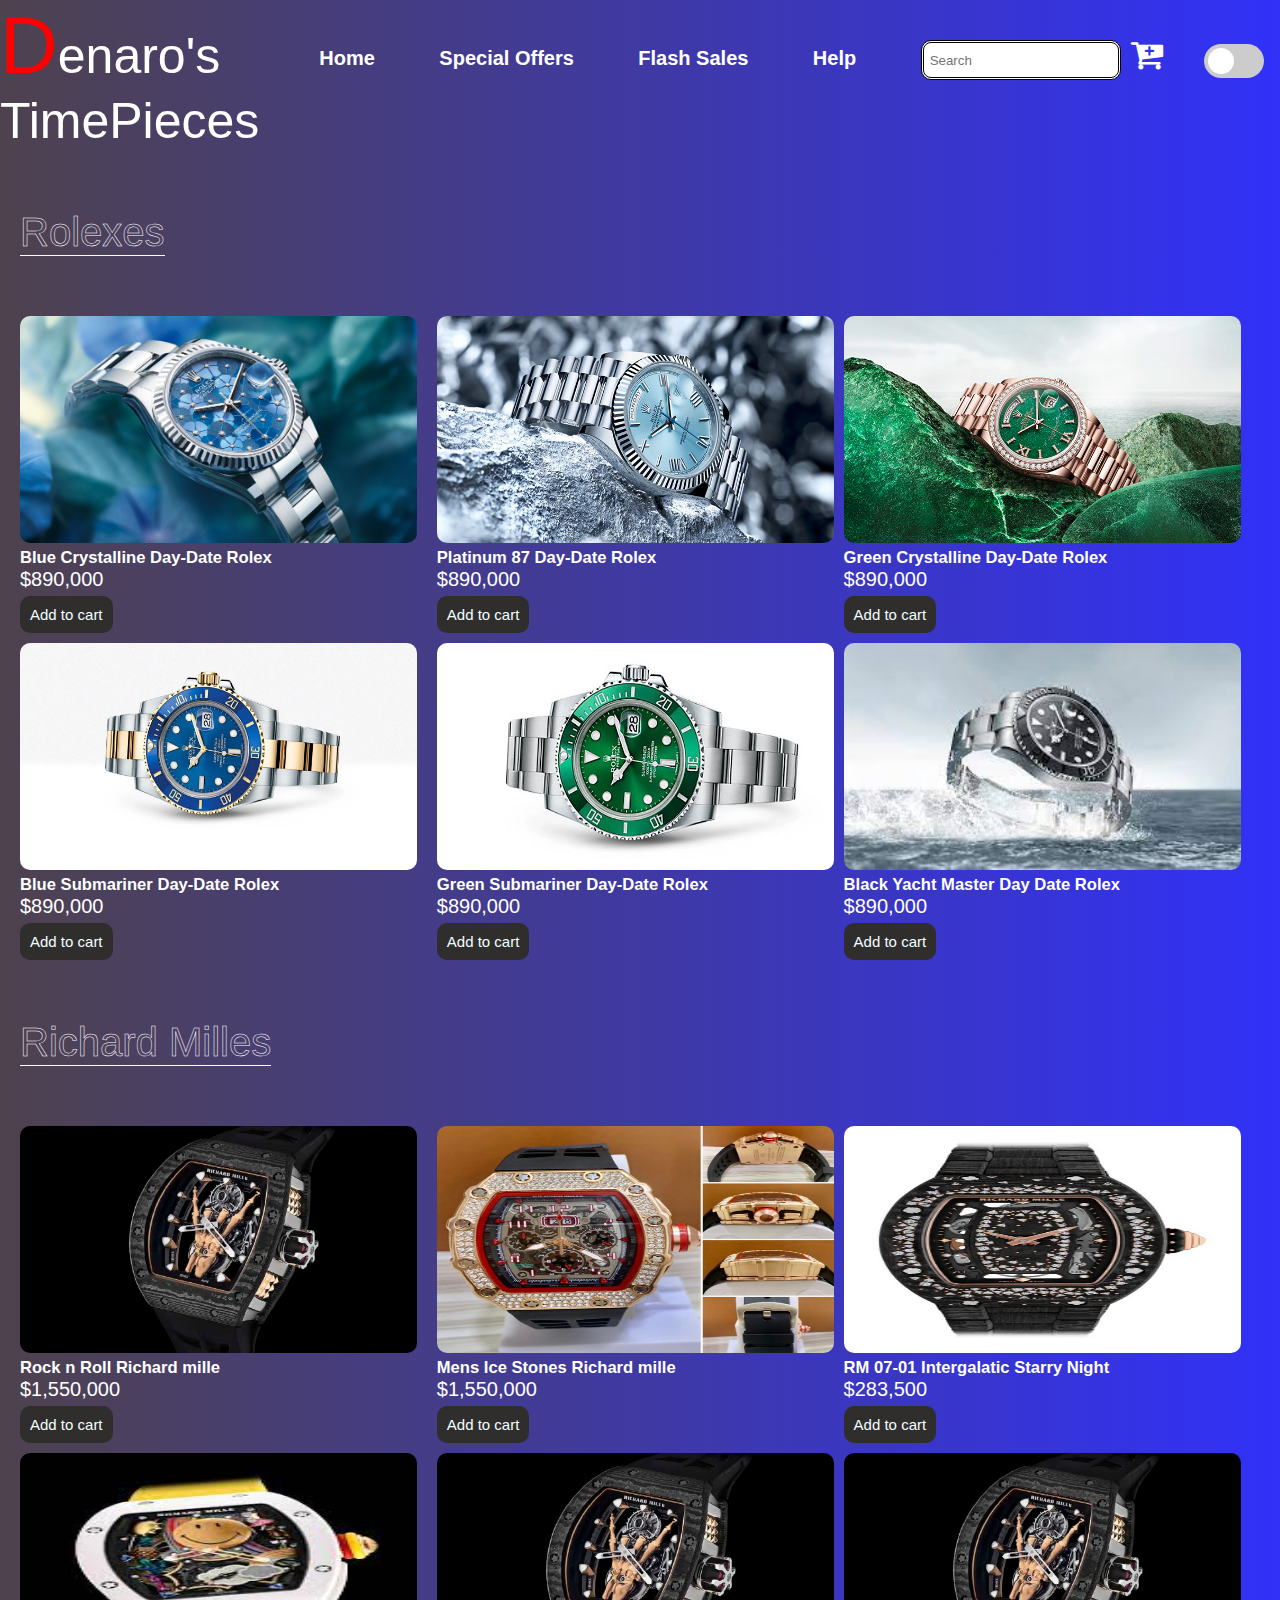
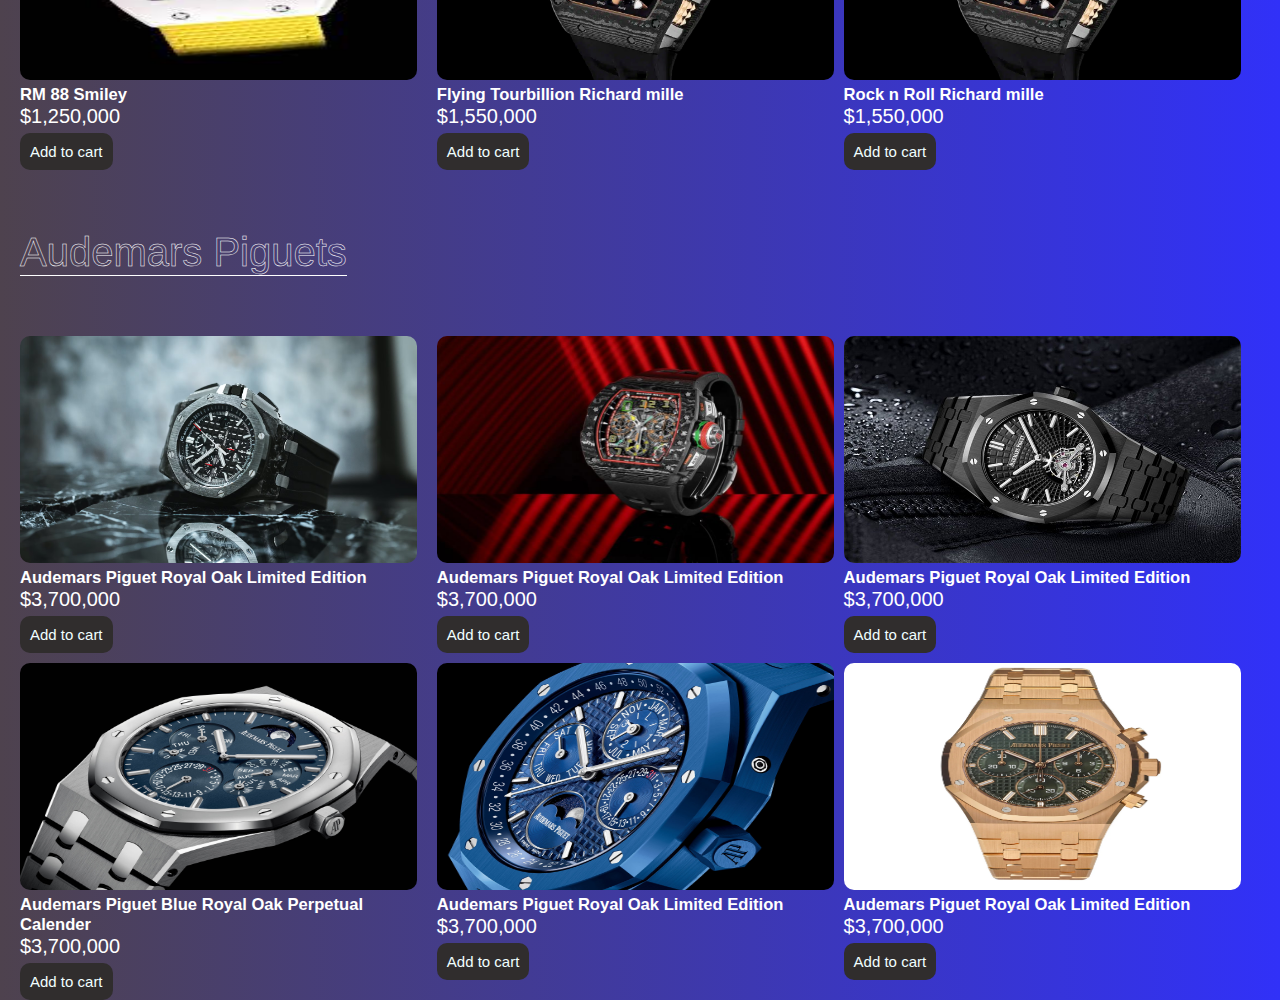
<file: index.html>
<!DOCTYPE html>
<html>
<head>
  <title></title>
  <link rel="stylesheet" type="text/css" href="./ecom.css">
  <link rel="stylesheet" href="./plugins/fontawesome/css/font-awesome.min.css">
</head>
<body>

<div class="dir">
<div class="topnav">
    <p class="gro" ><span style="color: red; font-size: 80px">D</span>enaro's<br> TimePieces</p>
    <div class="lir">
        <a href="nike.html" class="hea">Home</a>
        <a href="" class="go">Special Offers</a>
        <a href="" class="go">Flash Sales</a>
        <a href="" class="go">Help</a>
        <input type="text" placeholder="Search">  
    </div>
    <a href="" class="cart"><i class="fa fa-cart-plus"></i></a>
    <label class="switch">
        <input onclick="myFunction()"type="checkbox">
        <span class="slider round"></span>
    </label>
</div>


<p class="titl">Rolexes</p>
<div class="cat1">
    <div class="card1">
        <img width="100%" class="card-img-top" src="./Images/0a09491fcc240c6e6ad5b1888084c3d7.jpg" alt="">
        <div class="card-body">
            <h5 class="card-title">Blue Crystalline Day-Date Rolex</h5>
            <p class="card-text">$890,000</p>
            <button class="btn">Add to cart</button>
        </div>
    </div>
    <div class="card2">
        <img width="100%" class="card-img-top" src="daydate87.webp" alt="">
        <div class="card-body">
            <h5 class="card-title">Platinum 87 Day-Date Rolex</h5>
            <p class="card-text">$890,000</p>
            <button class="btn">Add to cart</button>
        </div>
    </div>
    <div class="card3">
        <img width="100%" class="card-img-top" src="greenrollie.jpg" alt="">
        <div class="card-body">
            <h5 class="card-title">Green Crystalline Day-Date Rolex</h5>
            <p class="card-text">$890,000</p>
            <button class="btn">Add to cart</button>
        </div>
    </div>
    <div class="card1">
        <img width="100%" class="card-img-top" src="bluesub.webp" alt="">
        <div class="card-body">
            <h5 class="card-title">Blue Submariner Day-Date Rolex</h5>
            <p class="card-text">$890,000</p>
            <button class="btn">Add to cart</button>
        </div>
    </div>
    <div class="card2">
        <img width="100%" class="card-img-top" src="greensub.webp" alt="">
        <div class="card-body">
            <h5 class="card-title">Green Submariner Day-Date Rolex</h5>
            <p class="card-text">$890,000</p>
            <button class="btn">Add to cart</button>
        </div>
    </div>
    <div class="card3">
        <img width="100%" class="card-img-top" src="rollie.jpeg" alt="">
        <div class="card-body">
            <h5 class="card-title">Black Yacht Master Day Date  Rolex</h5>
            <p class="card-text">$890,000</p>
            <button class="btn">Add to cart</button>
        </div>
    </div>
</div>
<p class="titl">Richard Milles</p>
<div class="cat1">
    <div class="card1">
        <img width="100%" class="card-img-top" src="./Images/Richard-Mille-RocknRoll-feature-image-1.webp" alt="">
        <div class="card-body">
            <h5 class="card-title">Rock n Roll Richard mille</h5>
            <p class="card-text">$1,550,000</p>
            <button class="btn">Add to cart</button>
        </div>
    </div>
    <div class="card2">
        <img width="100%" class="card-img-top" src="rmd.jpg" alt="">
        <div class="card-body">
            <h5 class="card-title">Mens Ice Stones Richard mille</h5>
            <p class="card-text">$1,550,000</p>
            <button class="btn">Add to cart</button>
        </div>
    </div>
    <div class="card3">
        <img width="100%" class="card-img-top" src="rms.webp" alt="">
        <div class="card-body">
            <h5 class="card-title">RM 07-01 Intergalatic Starry Night</h5>
            <p class="card-text">$283,500</p>
            <button class="btn">Add to cart</button>
        </div>
    </div>
    <div class="card1">
        <img width="100%" class="card-img-top" src="rm88.jpeg" alt="">
        <div class="card-body">
            <h5 class="card-title">RM 88 Smiley</h5>
            <p class="card-text">$1,250,000</p>
            <button class="btn">Add to cart</button>
        </div>
    </div>
    <div class="card2">
        <img width="100%" class="card-img-top" src="./Images/Richard-Mille-RocknRoll-feature-image-1.webp" alt="">
        <div class="card-body">
            <h5 class="card-title">Flying Tourbillion Richard mille</h5>
            <p class="card-text">$1,550,000</p>
            <button class="btn">Add to cart</button>
        </div>
    </div>
    <div class="card3">
        <img width="100%" class="card-img-top" src="./Images/Richard-Mille-RocknRoll-feature-image-1.webp" alt="">
        <div class="card-body">
            <h5 class="card-title">Rock n Roll Richard mille</h5>
            <p class="card-text">$1,550,000</p>
            <button class="btn">Add to cart</button>
        </div>
    </div>
</div>
<p class="titl">Audemars Piguets</p>
<div class="cat1">
    <div class="card1">
        <img width="100%" class="card-img-top" src="./Images/RoyalOakOffshore26402CE.00.A002CA2.avif" alt="">
        <div class="card-body">
            <h5 class="card-title">Audemars Piguet Royal Oak Limited Edition</h5>
            <p class="card-text">$3,700,000</p>
            <button class="btn">Add to cart</button>
        </div>
    </div>
    <div class="card2">
        <img width="100%" class="card-img-top" src="red.jpeg" alt="">
        <div class="card-body">
            <h5 class="card-title">Audemars Piguet Royal Oak Limited Edition</h5>
            <p class="card-text">$3,700,000</p>
            <button class="btn">Add to cart</button>
        </div>
    </div>
    <div class="card3">
        <img width="100%" class="card-img-top" src="ap1.jpeg" alt="">
        <div class="card-body">
            <h5 class="card-title">Audemars Piguet Royal Oak Limited Edition</h5>
            <p class="card-text">$3,700,000</p>
            <button class="btn">Add to cart</button>
        </div>
    </div>
    <div class="card1">
        <img width="100%" class="card-img-top" src="apperp.jpg" alt="">
        <div class="card-body">
            <h5 class="card-title">Audemars Piguet Blue Royal Oak Perpetual Calender</h5>
            <p class="card-text">$3,700,000</p>
            <button class="btn">Add to cart</button>
        </div>
    </div>
    <div class="card2">
        <img width="100%" class="card-img-top" src="apb.jpg" alt="">
        <div class="card-body">
            <h5 class="card-title">Audemars Piguet Royal Oak Limited Edition</h5>
            <p class="card-text">$3,700,000</p>
            <button class="btn">Add to cart</button>
        </div>
    </div>
    <div class="card3">
        <img width="100%" class="card-img-top" src="apg.webp" alt="">
        <div class="card-body">
            <h5 class="card-title">Audemars Piguet Royal Oak Limited Edition</h5>
            <p class="card-text">$3,700,000</p>
            <button class="btn">Add to cart</button>
        </div>
    </div>
</div>


<!-- <hr> -->


<!-- <p>Rolex watches</p> -->
<!-- <div class="watch">
  <img src="rolexgg.jpg"> 
</div> -->
<script>
function myFunction() {
   var element = document.body;
   element.classList.toggle("dark-mode");
}

</script></div>
<!-- <img src="groceries.png" width="500px" height="500px" class="img">
<p class="del" >YOUR DELIVERIES ARE<span style="color:red"> SAFE</span> WITH US</p>
<p class="buy"style="color:red"> YOU BUY, WE DELIVER.</p> -->





<script src="./plugins/bootstrap/js/jquery.min.js"></script>
<script src="./plugins/bootstrap/js/bootstrap.min.js"></script>


 
</body>
</html>
</file>
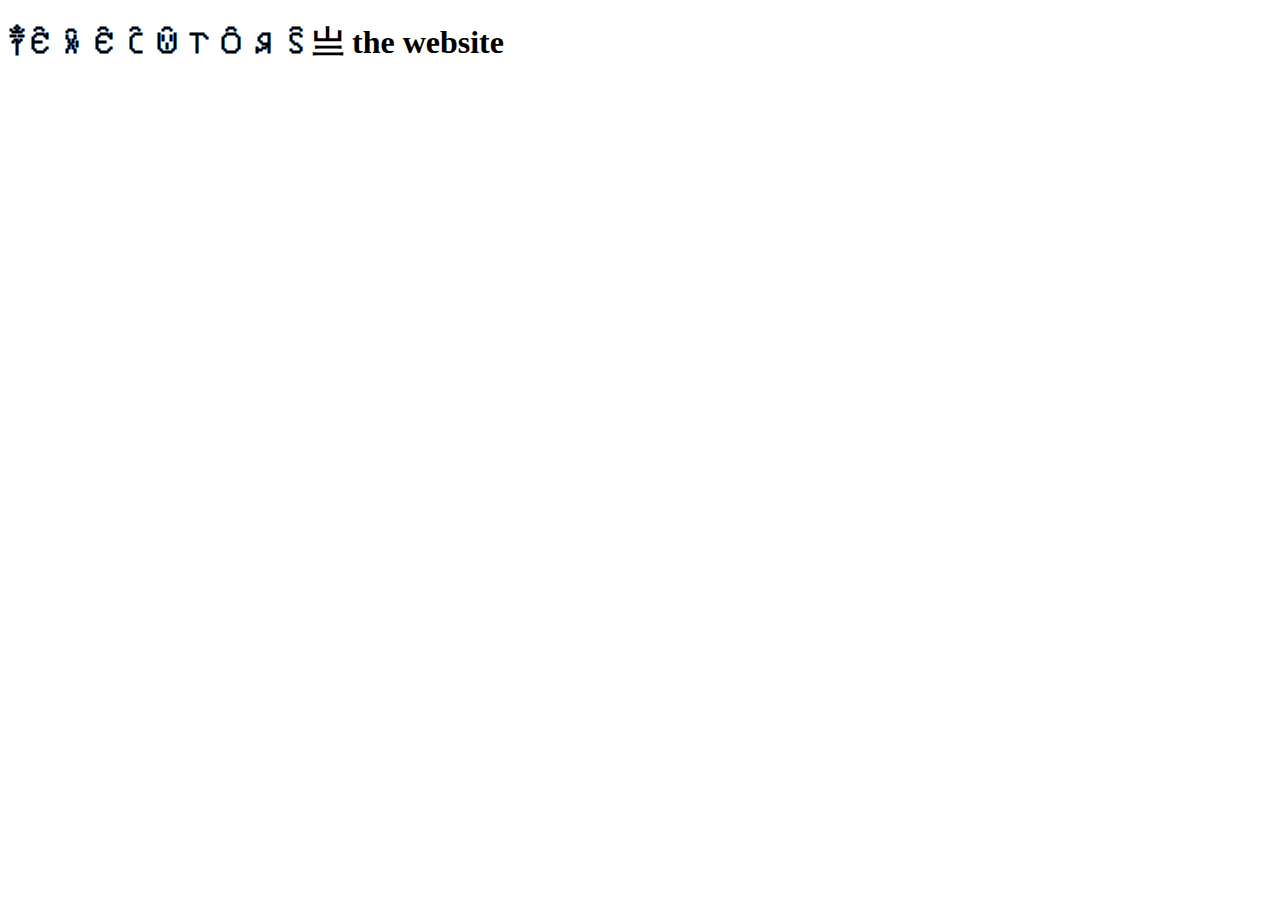
<file: executors.html>
<!DOCTYPE html>
<html>
    <head>
        <title>༒ꑾꋋꑾꉓꌇ꓅ꄱꋪꇘ亗 the website</title>
    </head>
    <body>
       <h1>
        ༒ꑾꋋꑾꉓꌇ꓅ꄱꋪꇘ亗 
        the website
       </h1> 
    </body>
</html>
  </script>
</file>
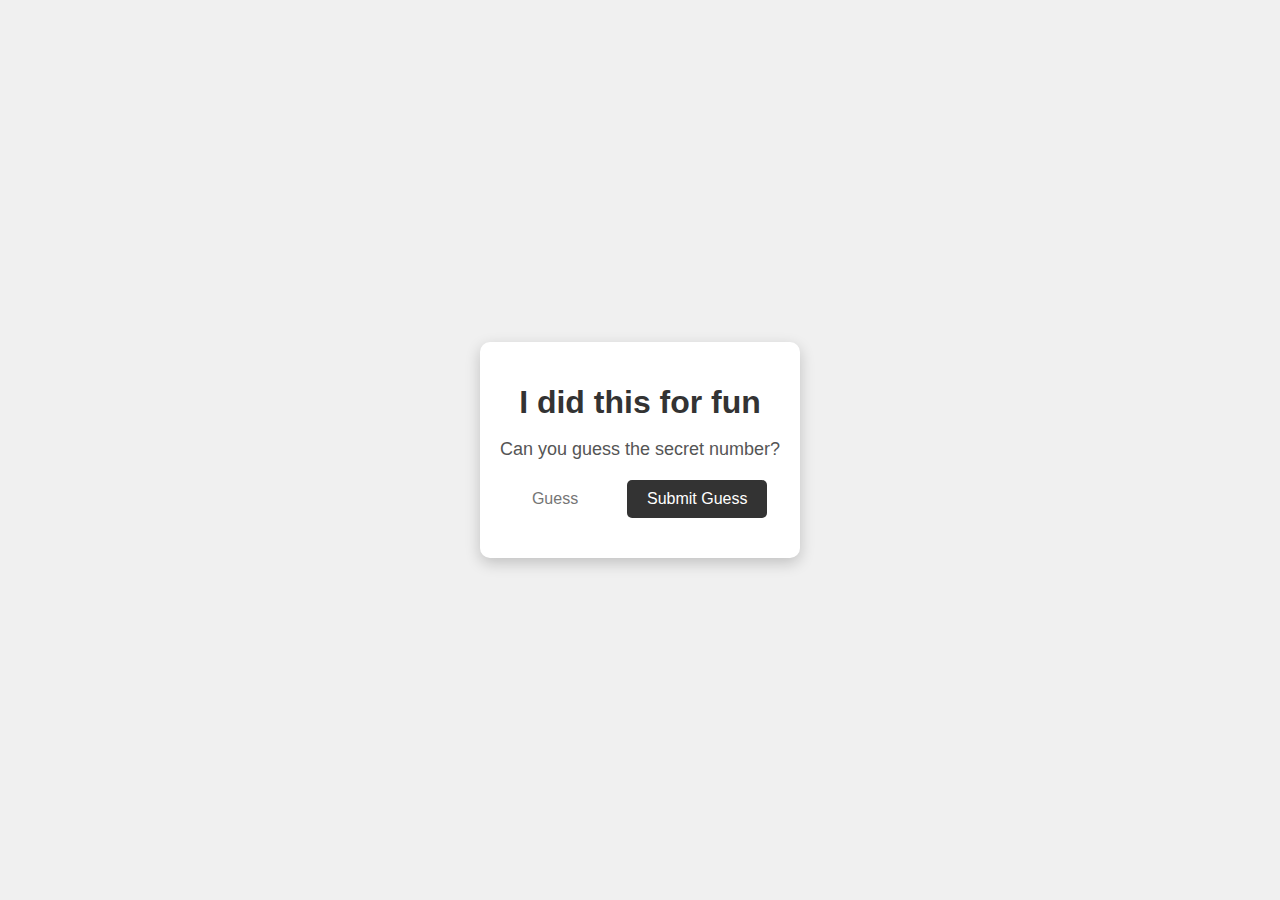
<file: guess.html>
<!DOCTYPE html>
<html>
<head>
  <title>Number Guessing Game</title>
  <style>
    body {
      font-family: 'Arial', sans-serif;
      background-color: #f0f0f0;
      margin: 0;
      display: flex;
      justify-content: center;
      align-items: center;
      min-height: 100vh;
    }
    #container {
      background-color:#fff;
      border-radius: 10px;
      box-shadow: 0 5px 15px rgba(0, 0, 0, 0.2);
      padding: 20px;
      text-align: center;
    }
    h1 {
      color: #333;
      margin-bottom: 10px;
    }
    p {
      font-size: 18px;
      color: #555;
      margin-bottom: 20px;
    }
    input {
      padding: 10px;
      font-size: 16px; 
      width: 80px;
      border: none;
      border-radius: 5px;
      text-align: center;
      margin-right: 10px;
    }
    button {
      padding: 10px 20px;
      font-size: 16px;
      background-color: #333;
      color: white;
      border: none;
      border-radius: 5px;
      cursor: pointer;
      transition: background-color 0.2s ease;
    }
    button:hover {
      background-color: #555;
    }
  </style>
</head>
<body>
  <div id="container">
    <h1> I did this for fun</h1>
    <p>Can you guess the secret number?</p>
    <input type="number" id="guessInput" placeholder="Guess">
    <button onclick="checkGuess()">Submit Guess</button>
    <p id="message"></p>
  </div>

  <script>
    // Generate a random number between 1 and 100
    const randomNumber = Math.floor(Math.random() * 100) + 1;
    let attempts = 0;

    function checkGuess() {
      const guessInput = document.getElementById("guessInput");
      const message = document.getElementById("message");
      const userGuess = parseInt(guessInput.value);

      if (isNaN(userGuess) || userGuess < 1 || userGuess > 100) {
        message.textContent = "Please enter a valid number between 1 and 100.";
        return;
      }

      attempts++;

      if (userGuess === randomNumber) {
        message.textContent = `Congratulations! You guessed the number ${randomNumber} in ${attempts} attempts.`;
        guessInput.disabled = true;
      } else if (userGuess < randomNumber) {
        message.textContent = "Too low! Try again.";
      } else {
        message.textContent = "Too high! Try again.";
      }

      guessInput.value = "";
    }

  </script>
</body>
</html>
</file>
<file: ecom.css>
* {
  margin: 0;
  padding: 0;
  box-sizing: border-box;
  font-family: "Segoe UI", Tahoma, Geneva, Verdana, sans-serif;
}

body {
  background-image: linear-gradient(to right, rgb(78, 66, 78), rgb(49, 49, 248));
}
.die {
  margin-top: 50px;
  margin-left: 40px;
}
.dir {
  display: flex;
  flex-direction: row;
  flex-wrap: wrap;
  /* text-align: space-between; */
}
.gro {
  font-style: bold;
  font-size: 50px;
  /* margin-top: 0; */
  font-family: proxima-nova, sans-serif !important;
  color: white;
}

body.dark-mode .gro {
  font-style: bold;
  font-size: 50px;
  /* margin-top: 0; */
  font-family: "Segoe UI", Tahoma, Geneva, Verdana, sans-serif;
  color: black;
}
.lir {
  margin-left: 60px;
  margin-top: 40px;
}
.lir a {
  text-decoration: none;
  font-size: 20px;
}
.lir a:hover {
  text-decoration: underline;
}
.lir input {
  width: 200px;
  border: none;
  border-radius: 10px;
  height: 40px;
  margin-top: 0px !important;
}
.cart {
  font-size: 35px !important;
  color: white;
  margin-left: 10px !important;
  margin-top: 35px !important;
}
.hea {
  /* margin-top */
  margin-right: 60px;
  margin-left: px;
  color: white;
  font-weight: bold;
}

body.dark-mode .hea {
  margin-right: 60px;
  color: black;
}
.go {
  margin-right: 60px;
  color: white;
  font-weight: bold;
}

body.dark-mode .go {
  margin-right: 60px;
  color: black;
}
.sign-button {
  border: none;
  height: 35px;
  width: 110px;
  background-color: red;
  border-radius: 7px;
  color: white;
  font-weight: bold;
  margin-right: 30px;
}
.img {
  float: right;
  margin: 100px 50px 50px 100px;
}
.del {
  font-size: 100px;
  margin-left: 20px;
  margin-bottom: 0px;
  color: white;
}
body.dark-mode .del {
  font-size: 100px;
  margin-left: 20px;
  margin-bottom: 0px;
  color: black;
}
.buy {
  margin-left: 40px;
  margin-bottom: 0px;
  margin-top: 0px;
  font-size: 50px;
  font-weight: bold;
}
/* The switch - the box around the slider */
.switch {
  position: relative;
  display: inline-block;
  width: 60px;
  height: 34px;
  margin-top: 44px;
  margin-left: 40px;
}

/* Hide default HTML checkbox */
.switch input {
  opacity: 0;
  width: 0;
  height: 0;
}

/* The slider */
.slider {
  position: absolute;
  cursor: pointer;
  top: 0;
  left: 0;
  right: 0;
  bottom: 0;
  background-color: #ccc;
  -webkit-transition: 0.4s;
  transition: 0.4s;
}

.slider:before {
  position: absolute;
  content: "";
  height: 26px;
  width: 26px;
  left: 4px;
  bottom: 4px;
  background-color: white;
  -webkit-transition: 0.4s;
  transition: 0.4s;
}

input:checked + .slider {
  background-color: red;
}

input:focus + .slider {
  box-shadow: 0 0 1px #2196f3;
}

input:checked + .slider:before {
  -webkit-transform: translateX(26px);
  -ms-transform: translateX(26px);
  transform: translateX(26px);
}

/* Rounded sliders */
.slider.round {
  border-radius: 34px;
}

.slider.round:before {
  border-radius: 50%;
}
.dark-mode {
  background-image: linear-gradient(to left, rgb(69, 62, 69), rgb(74, 80, 229));
}
.topnav input[type="text"] {
  padding: 6px;
  border: double;
  /* font-size:20px */
}

.topnav {
  display: flex;
  flex-wrap: wrap;
  width: 100%;
  flex-direction: row;
}
.watch {
  length: 20px;
  border: 1px black;
}
.titl {
  color: rgba(0, 0, 0, 0);
  font-size: 40px;
  margin-top: 60px;
  margin-left: 20px;
  -webkit-text-stroke: 0.5px rgb(255, 255, 255);
  border-bottom: 1px solid white;
}
 .cat1 {
  width: 100%;
  display: flex;
  flex-direction: row;
  flex-wrap: wrap;
  /* border: solid 2px white; */
  color: white;
  margin-top: 50px;
  padding-left: 20px;
  padding-right: 20px;
}
.card1 {
  width: 32%;
  /* height: 45px !important; */
  font-size: 20px !important;
  /* margin-left: 20px; */
  margin-top: 10px;
}
.card1 img {
  border-radius: 10px !important;
  height: 227px;
  width: 397px;
}
.card2 {
  width: 32%;
  /* height: 450px !important; */
  font-size: 20px !important;
  margin-left: 20px;
  margin-top: 10px;
}
.card2 img {
  border-radius: 10px !important;
  height: 227px;
  width: 397px;
}
.card3 {
  width: 32%;
  /* height: 450px !important; */
  font-size: 20px !important;
  margin-left: 10px;
  margin-top: 10px;
}
.card3 img {
  border-radius: 10px !important;
  height: 227px;
  width: 397px;
} 
.btn{
    background: #302d2d;
    color: azure;
    padding: 10px;
    border: none;
    border-radius: 10px;
    font-size: 15px;
    margin-top: 5px;
    margin-left: 0px !important;
}
</file>
